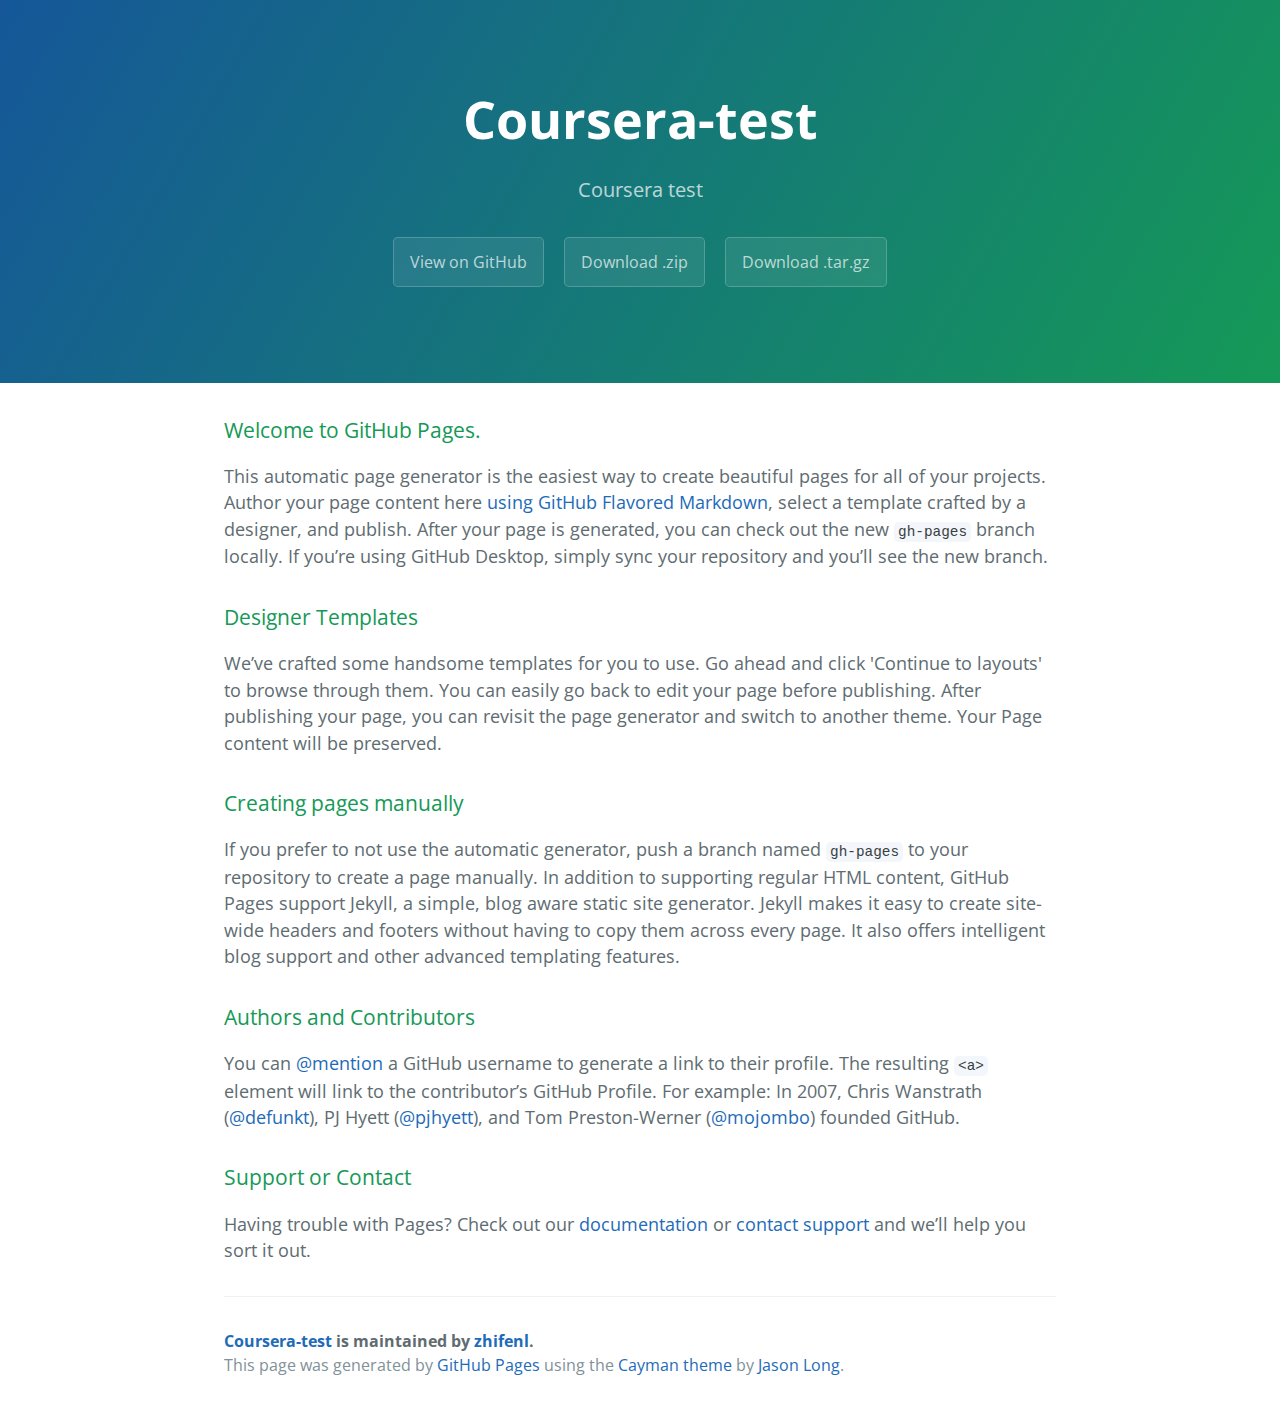
<file: index.html>
<!DOCTYPE html>
<html lang="en-us">
  <head>
    <meta charset="UTF-8">
    <title>Coursera-test by zhifenl</title>
    <meta name="viewport" content="width=device-width, initial-scale=1">
    <link rel="stylesheet" type="text/css" href="stylesheets/normalize.css" media="screen">
    <link href='https://fonts.googleapis.com/css?family=Open+Sans:400,700' rel='stylesheet' type='text/css'>
    <link rel="stylesheet" type="text/css" href="stylesheets/stylesheet.css" media="screen">
    <link rel="stylesheet" type="text/css" href="stylesheets/github-light.css" media="screen">
  </head>
  <body>
    <section class="page-header">
      <h1 class="project-name">Coursera-test</h1>
      <h2 class="project-tagline">Coursera test </h2>
      <a href="https://github.com/zhifenl/coursera-test" class="btn">View on GitHub</a>
      <a href="https://github.com/zhifenl/coursera-test/zipball/master" class="btn">Download .zip</a>
      <a href="https://github.com/zhifenl/coursera-test/tarball/master" class="btn">Download .tar.gz</a>
    </section>

    <section class="main-content">
      <h3>
<a id="welcome-to-github-pages" class="anchor" href="#welcome-to-github-pages" aria-hidden="true"><span aria-hidden="true" class="octicon octicon-link"></span></a>Welcome to GitHub Pages.</h3>

<p>This automatic page generator is the easiest way to create beautiful pages for all of your projects. Author your page content here <a href="https://guides.github.com/features/mastering-markdown/">using GitHub Flavored Markdown</a>, select a template crafted by a designer, and publish. After your page is generated, you can check out the new <code>gh-pages</code> branch locally. If you’re using GitHub Desktop, simply sync your repository and you’ll see the new branch.</p>

<h3>
<a id="designer-templates" class="anchor" href="#designer-templates" aria-hidden="true"><span aria-hidden="true" class="octicon octicon-link"></span></a>Designer Templates</h3>

<p>We’ve crafted some handsome templates for you to use. Go ahead and click 'Continue to layouts' to browse through them. You can easily go back to edit your page before publishing. After publishing your page, you can revisit the page generator and switch to another theme. Your Page content will be preserved.</p>

<h3>
<a id="creating-pages-manually" class="anchor" href="#creating-pages-manually" aria-hidden="true"><span aria-hidden="true" class="octicon octicon-link"></span></a>Creating pages manually</h3>

<p>If you prefer to not use the automatic generator, push a branch named <code>gh-pages</code> to your repository to create a page manually. In addition to supporting regular HTML content, GitHub Pages support Jekyll, a simple, blog aware static site generator. Jekyll makes it easy to create site-wide headers and footers without having to copy them across every page. It also offers intelligent blog support and other advanced templating features.</p>

<h3>
<a id="authors-and-contributors" class="anchor" href="#authors-and-contributors" aria-hidden="true"><span aria-hidden="true" class="octicon octicon-link"></span></a>Authors and Contributors</h3>

<p>You can <a href="https://help.github.com/articles/basic-writing-and-formatting-syntax/#mentioning-users-and-teams" class="user-mention">@mention</a> a GitHub username to generate a link to their profile. The resulting <code>&lt;a&gt;</code> element will link to the contributor’s GitHub Profile. For example: In 2007, Chris Wanstrath (<a href="https://github.com/defunkt" class="user-mention">@defunkt</a>), PJ Hyett (<a href="https://github.com/pjhyett" class="user-mention">@pjhyett</a>), and Tom Preston-Werner (<a href="https://github.com/mojombo" class="user-mention">@mojombo</a>) founded GitHub.</p>

<h3>
<a id="support-or-contact" class="anchor" href="#support-or-contact" aria-hidden="true"><span aria-hidden="true" class="octicon octicon-link"></span></a>Support or Contact</h3>

<p>Having trouble with Pages? Check out our <a href="https://help.github.com/pages">documentation</a> or <a href="https://github.com/contact">contact support</a> and we’ll help you sort it out.</p>

      <footer class="site-footer">
        <span class="site-footer-owner"><a href="https://github.com/zhifenl/coursera-test">Coursera-test</a> is maintained by <a href="https://github.com/zhifenl">zhifenl</a>.</span>

        <span class="site-footer-credits">This page was generated by <a href="https://pages.github.com">GitHub Pages</a> using the <a href="https://github.com/jasonlong/cayman-theme">Cayman theme</a> by <a href="https://twitter.com/jasonlong">Jason Long</a>.</span>
      </footer>

    </section>

  
  </body>
</html>
</file>
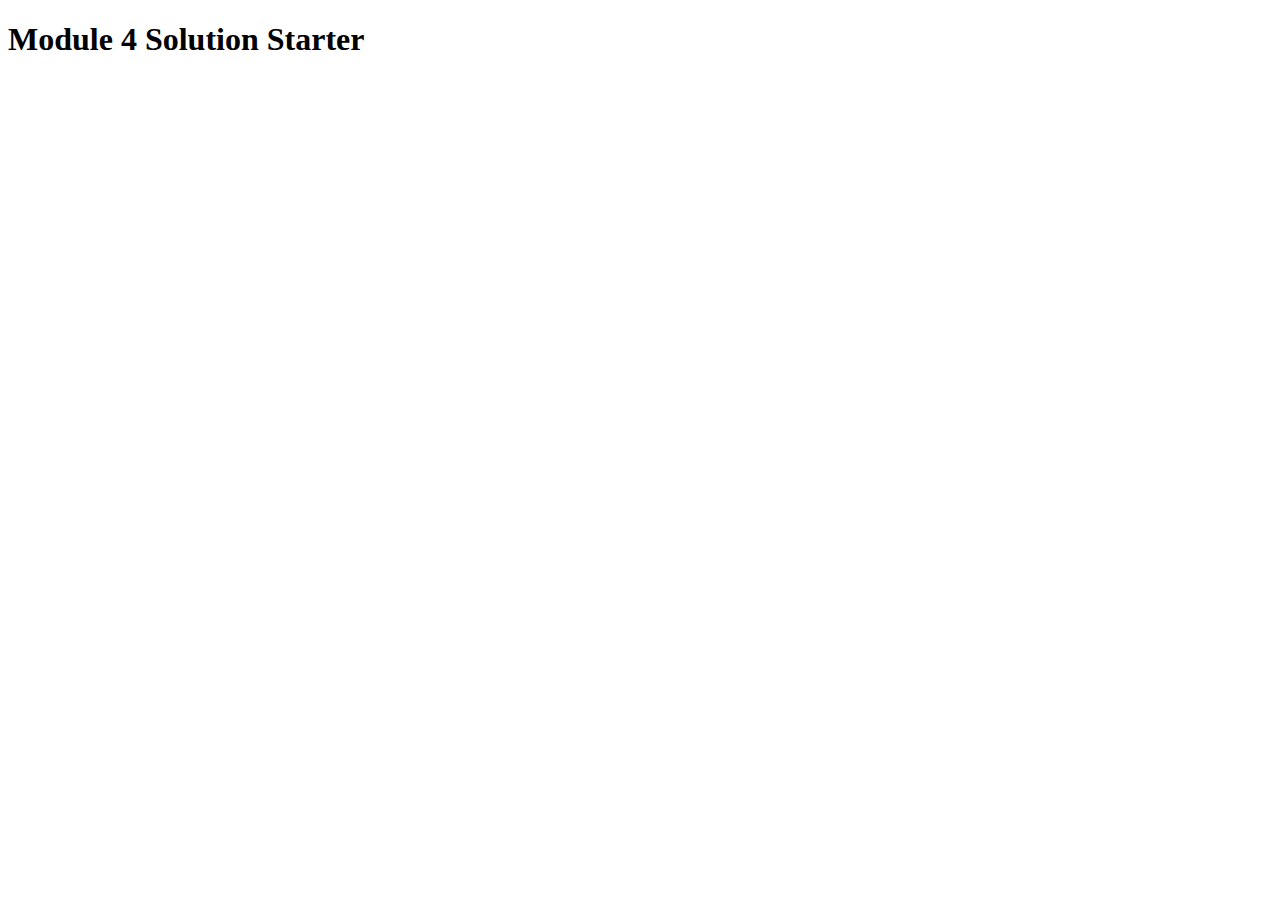
<file: Modle4-Solution/index.html>
<!DOCTYPE html>
<html>
<head>
  <meta charset="utf-8">
  <title>Module 4 Solution Starter</title>
  <script>
    var names = []; // DO NOT REMOVE
  </script>
  <script src="SpeakHello.js"></script>
  <script src="SpeakGoodBye.js"></script>
  <script src="script.js"></script>
</head>
<body>
  <h1>Module 4 Solution Starter</h1>
</body>
</html>
</file>
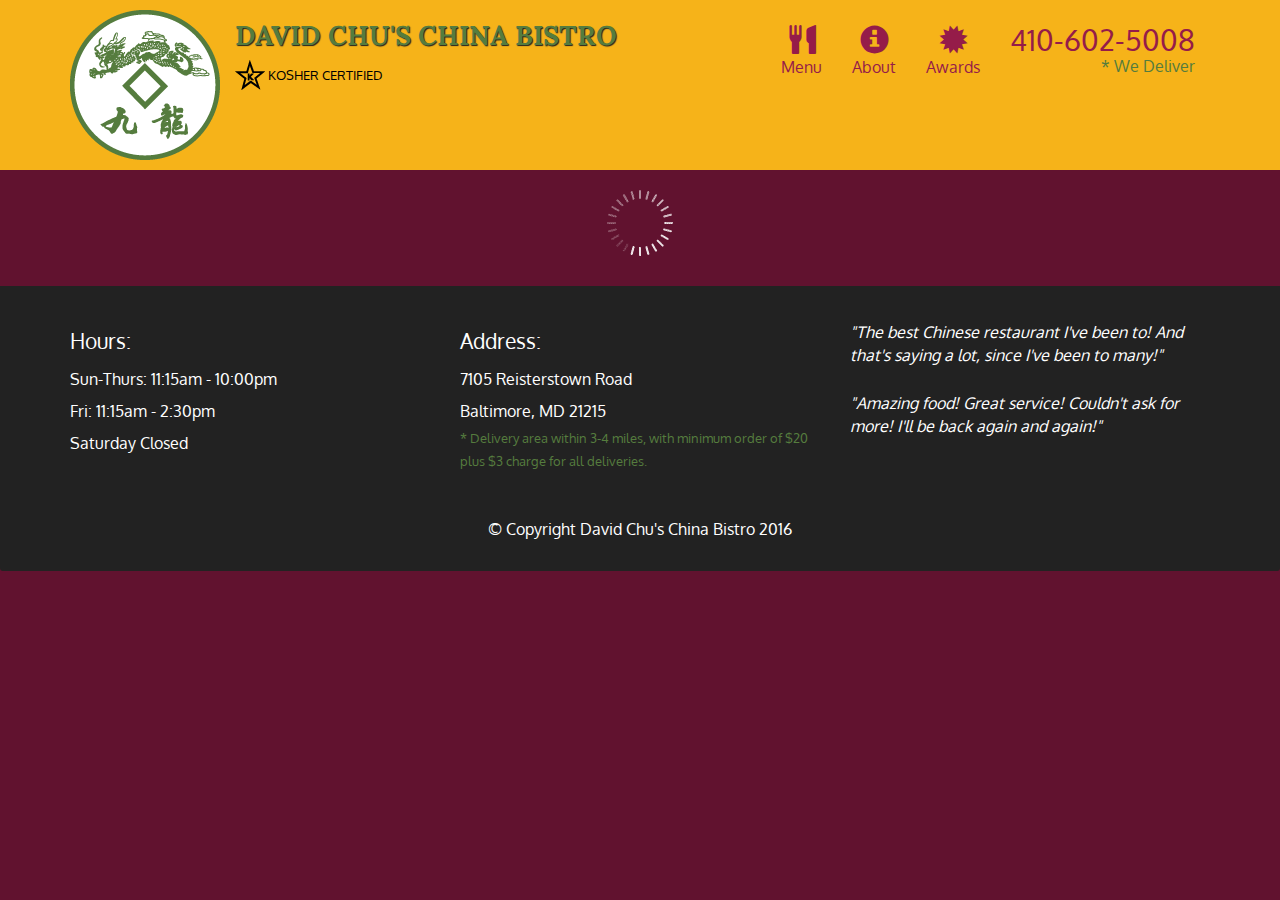
<file: module-5-solution/index.html>
<!doctype html>
<html lang="en">
  <head>
    <meta charset="utf-8">
    <meta http-equiv="X-UA-Compatible" content="IE=edge">
    <meta name="viewport" content="width=device-width, initial-scale=1">
    <title>David Chu's China Bistro</title>
    <link rel="stylesheet" href="css/bootstrap.min.css">
    <link rel="stylesheet" href="css/styles.css">
    <link href='https://fonts.googleapis.com/css?family=Oxygen:400,300,700' rel='stylesheet' type='text/css'>
    <link href='https://fonts.googleapis.com/css?family=Lora' rel='stylesheet' type='text/css'>
  </head>
<body>
  <header>
    <nav id="header-nav" class="navbar navbar-default">
      <div class="container">
        <div class="navbar-header">
          <a href="index.html" class="pull-left visible-md visible-lg">
            <div id="logo-img" alt="Logo image"></div>
          </a>

          <div class="navbar-brand">
            <a href="index.html"><h1>David Chu's China Bistro</h1></a>
            <p>
              <img src="images/star-k-logo.png" alt="Kosher certification">
              <span>Kosher Certified</span>
            </p>
          </div>

          <button id="navbarToggle" type="button" class="navbar-toggle collapsed" data-toggle="collapse" data-target="#collapsable-nav" aria-expanded="false">
            <span class="sr-only">Toggle navigation</span>
            <span class="icon-bar"></span>
            <span class="icon-bar"></span>
            <span class="icon-bar"></span>
          </button>
        </div>
        
        <div id="collapsable-nav" class="collapse navbar-collapse">
           <ul id="nav-list" class="nav navbar-nav navbar-right">
            <li id="navHomeButton" class="visible-xs active">
              <a href="index.html">
                <span class="glyphicon glyphicon-home"></span> Home</a>
            </li>
            <li id="navMenuButton">
              <a href="#" onclick="$dc.loadMenuCategories();">
                <span class="glyphicon glyphicon-cutlery"></span><br class="hidden-xs"> Menu</a>
            </li>
            <li>
              <a href="#">
                <span class="glyphicon glyphicon-info-sign"></span><br class="hidden-xs"> About</a>
            </li>
            <li>
              <a href="#">
                <span class="glyphicon glyphicon-certificate"></span><br class="hidden-xs"> Awards</a>
            </li>
            <li id="phone" class="hidden-xs">
              <a href="tel:410-602-5008">
                <span>410-602-5008</span></a><div>* We Deliver</div>
            </li>
          </ul><!-- #nav-list -->
        </div><!-- .collapse .navbar-collapse -->
      </div><!-- .container -->
    </nav><!-- #header-nav -->
  </header>

  <div id="call-btn" class="visible-xs">
    <a class="btn" href="tel:410-602-5008">
    <span class="glyphicon glyphicon-earphone"></span>
    410-602-5008
    </a>
  </div>
  <div id="xs-deliver" class="text-center visible-xs">* We Deliver</div>

  <div id="main-content" class="container"></div>

  <footer class="panel-footer">
    <div class="container">
      <div class="row">
        <section id="hours" class="col-sm-4">
          <span>Hours:</span><br>
          Sun-Thurs: 11:15am - 10:00pm<br>
          Fri: 11:15am - 2:30pm<br>
          Saturday Closed
          <hr class="visible-xs">
        </section>
        <section id="address" class="col-sm-4">
          <span>Address:</span><br>
          7105 Reisterstown Road<br>
          Baltimore, MD 21215
          <p>* Delivery area within 3-4 miles, with minimum order of $20 plus $3 charge for all deliveries.</p>
          <hr class="visible-xs">
        </section>
        <section id="testimonials" class="col-sm-4">
          <p>"The best Chinese restaurant I've been to! And that's saying a lot, since I've been to many!"</p>
          <p>"Amazing food! Great service! Couldn't ask for more! I'll be back again and again!"</p>
        </section>
      </div>
      <div class="text-center">&copy; Copyright David Chu's China Bistro 2016</div>
    </div>
  </footer>

  <!-- jQuery (Bootstrap JS plugins depend on it) -->
  <script src="js/jquery-2.1.4.min.js"></script>
  <script src="js/bootstrap.min.js"></script>
  <script src="js/ajax-utils.js"></script>
  <script src="js/script.js"></script>
</body>
</html>
</file>
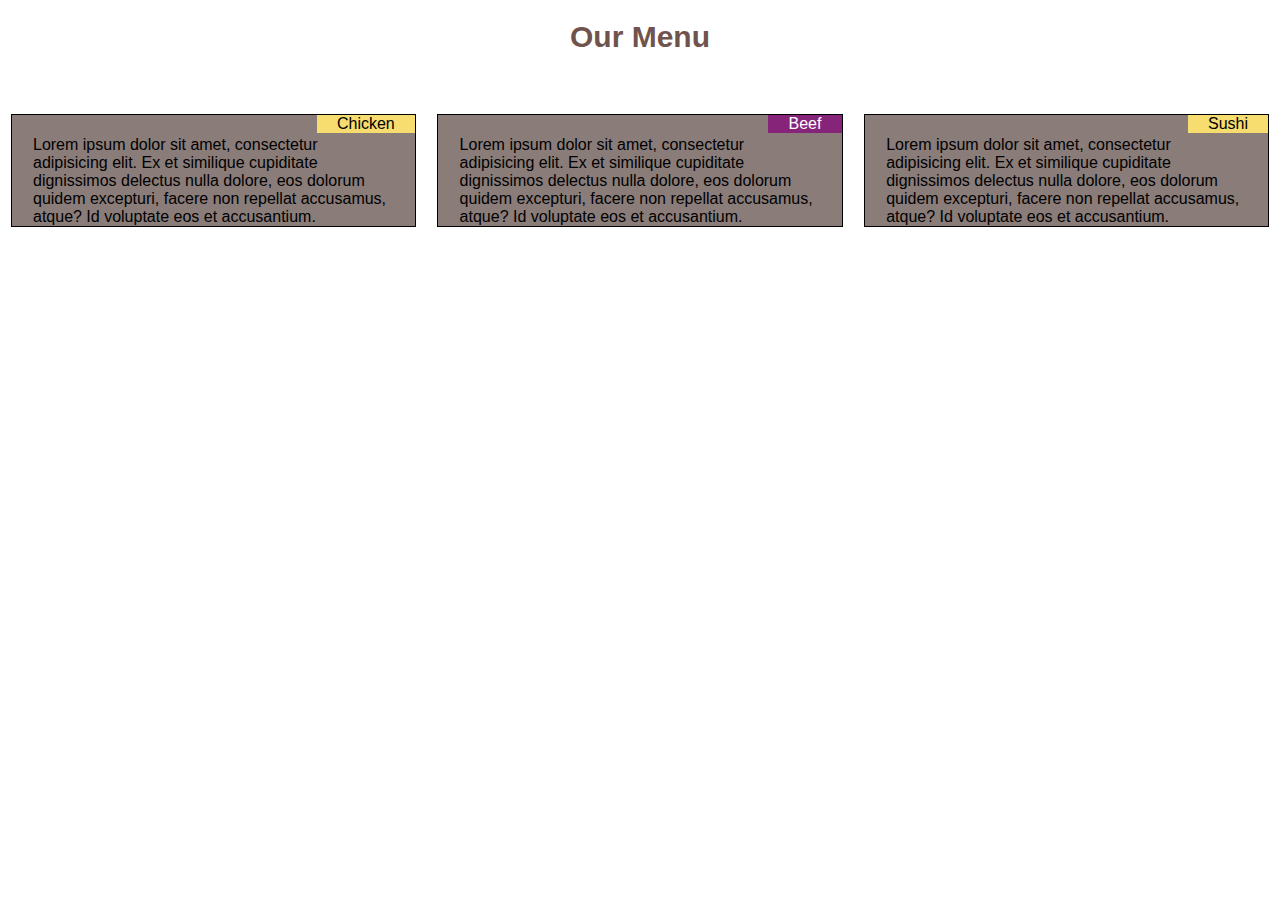
<file: module2-solution/index.html>
<!DOCTYPE html>
<html>
<head>
<meta charset="utf-8">
<meta name="viewport" content="width=device-width, initial-scale=1">
<title>Assignment Solution for Module 2</title>
<link rel="stylesheet" href="cssfile.css">

</head>
<body>
<h1>Our Menu</h1>
<div class="row">
  <section class="col-lg-4 col-md-6">   
    <div class="menu">
    <span id="title1">Chicken</span>
    <div>Lorem ipsum dolor sit amet, consectetur adipisicing elit. Ex et similique cupiditate dignissimos delectus nulla dolore, eos dolorum quidem excepturi, facere non repellat accusamus, atque? Id voluptate eos et accusantium.</div>
    </div>
  </section>
    <section class="col-lg-4 col-md-6">  
    <div class="menu">
    <span id="title2">Beef</span>
    <div>Lorem ipsum dolor sit amet, consectetur adipisicing elit. Ex et similique cupiditate dignissimos delectus nulla dolore, eos dolorum quidem excepturi, facere non repellat accusamus, atque? Id voluptate eos et accusantium.</div>
    <div>
  </section>
  <section class="col-lg-4 col-md-12">    
    <div class="menu">
    <span id="title3">Sushi</span>
    <div>Lorem ipsum dolor sit amet, consectetur adipisicing elit. Ex et similique cupiditate dignissimos delectus nulla dolore, eos dolorum quidem excepturi, facere non repellat accusamus, atque? Id voluptate eos et accusantium.</div>
    <div>
  </section>
  </div>
</body>
</html>
</file>
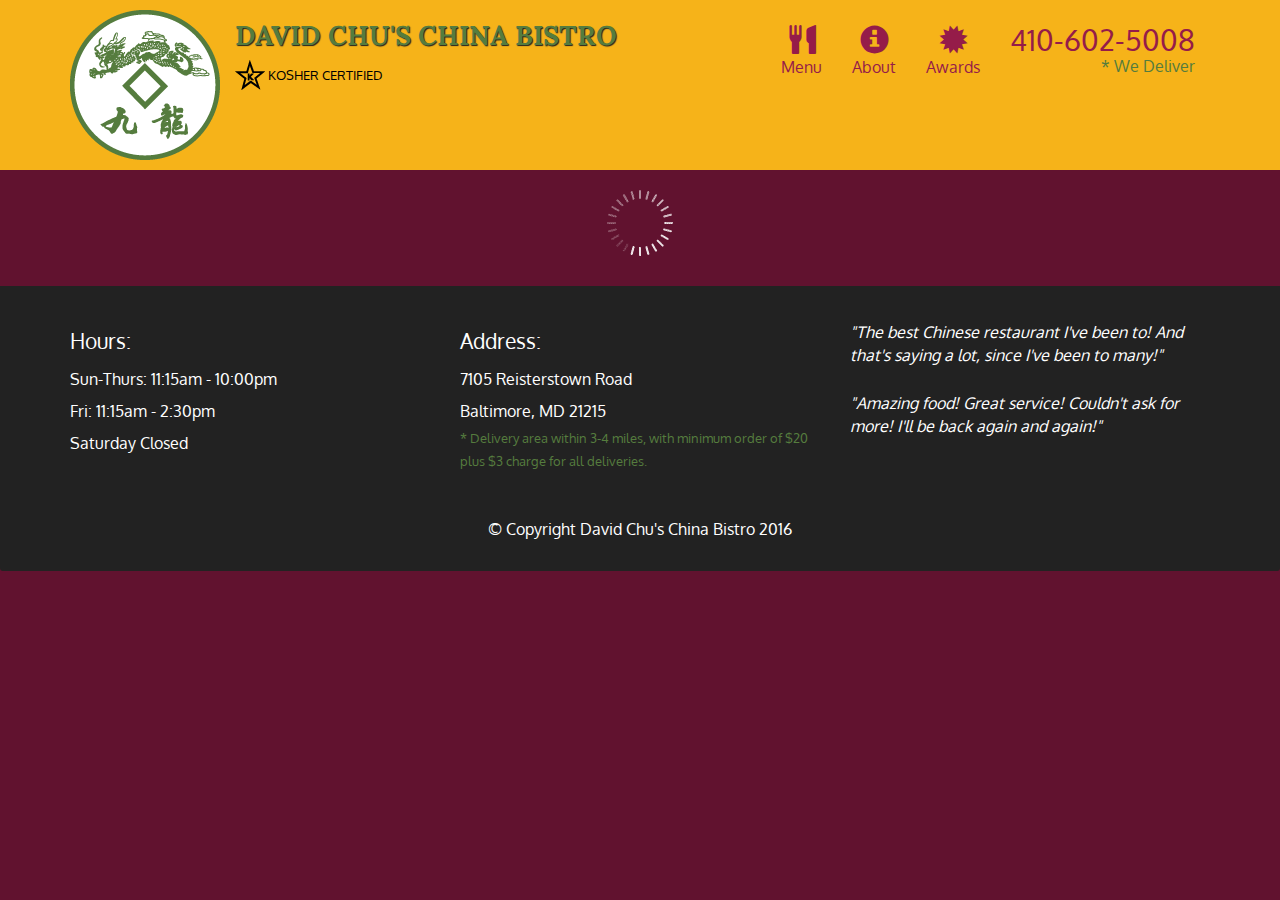
<file: Moule5_Solution/index.html>
<!doctype html>
<html lang="en">

<head>
  <meta charset="utf-8">
  <meta http-equiv="X-UA-Compatible" content="IE=edge">
  <meta name="viewport" content="width=device-width, initial-scale=1">
  <title>David Chu's China Bistro</title>
  <link rel="stylesheet" href="css/bootstrap.min.css">
  <link rel="stylesheet" href="css/styles.css">
  <link href='https://fonts.googleapis.com/css?family=Oxygen:400,300,700' rel='stylesheet' type='text/css'>
  <link href='https://fonts.googleapis.com/css?family=Lora' rel='stylesheet' type='text/css'>
</head>

<body>
  <header>
    <nav id="header-nav" class="navbar navbar-default">
      <div class="container">
        <div class="navbar-header">
          <a href="index.html" class="pull-left visible-md visible-lg">
            <div id="logo-img" alt="Logo image"></div>
          </a>

          <div class="navbar-brand">
            <a href="index.html">
              <h1>David Chu's China Bistro</h1>
            </a>
            <p>
              <img src="images/star-k-logo.png" alt="Kosher certification">
              <span>Kosher Certified</span>
            </p>
          </div>

          <button id="navbarToggle" type="button" class="navbar-toggle collapsed" data-toggle="collapse"
            data-target="#collapsable-nav" aria-expanded="false">
            <span class="sr-only">Toggle navigation</span>
            <span class="icon-bar"></span>
            <span class="icon-bar"></span>
            <span class="icon-bar"></span>
          </button>
        </div>

        <div id="collapsable-nav" class="collapse navbar-collapse">
          <ul id="nav-list" class="nav navbar-nav navbar-right">
            <li id="navHomeButton" class="visible-xs active">
              <a href="index.html">
                <span class="glyphicon glyphicon-home"></span> Home</a>
            </li>
            <li id="navMenuButton">
              <a href="#" onclick="$dc.loadMenuCategories();">
                <span class="glyphicon glyphicon-cutlery"></span><br class="hidden-xs"> Menu</a>
            </li>
            <li>
              <a href="#">
                <span class="glyphicon glyphicon-info-sign"></span><br class="hidden-xs"> About</a>
            </li>
            <li>
              <a href="#">
                <span class="glyphicon glyphicon-certificate"></span><br class="hidden-xs"> Awards</a>
            </li>
            <li id="phone" class="hidden-xs">
              <a href="tel:410-602-5008">
                <span>410-602-5008</span></a>
              <div>* We Deliver</div>
            </li>
          </ul><!-- #nav-list -->
        </div><!-- .collapse .navbar-collapse -->
      </div><!-- .container -->
    </nav><!-- #header-nav -->
  </header>

  <div id="call-btn" class="visible-xs">
    <a class="btn" href="tel:410-602-5008">
      <span class="glyphicon glyphicon-earphone"></span>
      410-602-5008
    </a>
  </div>
  <div id="xs-deliver" class="text-center visible-xs">* We Deliver</div>

  <div id="main-content" class="container"></div>

  <footer class="panel-footer">
    <div class="container">
      <div class="row">
        <section id="hours" class="col-sm-4">
          <span>Hours:</span><br>
          Sun-Thurs: 11:15am - 10:00pm<br>
          Fri: 11:15am - 2:30pm<br>
          Saturday Closed
          <hr class="visible-xs">
        </section>
        <section id="address" class="col-sm-4">
          <span>Address:</span><br>
          7105 Reisterstown Road<br>
          Baltimore, MD 21215
          <p>* Delivery area within 3-4 miles, with minimum order of $20 plus $3 charge for all deliveries.</p>
          <hr class="visible-xs">
        </section>
        <section id="testimonials" class="col-sm-4">
          <p>"The best Chinese restaurant I've been to! And that's saying a lot, since I've been to many!"</p>
          <p>"Amazing food! Great service! Couldn't ask for more! I'll be back again and again!"</p>
        </section>
      </div>
      <div class="text-center">&copy; Copyright David Chu's China Bistro 2016</div>
    </div>
  </footer>

  <!-- jQuery (Bootstrap JS plugins depend on it) -->
  <script src="js/jquery-2.1.4.min.js"></script>
  <script src="js/bootstrap.min.js"></script>
  <script src="js/ajax-utils.js"></script>
  <script src="js/script.js"></script>
</body>

</html>
</file>
<file: stylesheets/stylesheet.css>
* {
  box-sizing: border-box; }

body {
  padding: 0;
  margin: 0;
  font-family: "Open Sans", "Helvetica Neue", Helvetica, Arial, sans-serif;
  font-size: 16px;
  line-height: 1.5;
  color: #606c71; }

a {
  color: #1e6bb8;
  text-decoration: none; }
  a:hover {
    text-decoration: underline; }

.btn {
  display: inline-block;
  margin-bottom: 1rem;
  color: rgba(255, 255, 255, 0.7);
  background-color: rgba(255, 255, 255, 0.08);
  border-color: rgba(255, 255, 255, 0.2);
  border-style: solid;
  border-width: 1px;
  border-radius: 0.3rem;
  transition: color 0.2s, background-color 0.2s, border-color 0.2s; }
  .btn + .btn {
    margin-left: 1rem; }

.btn:hover {
  color: rgba(255, 255, 255, 0.8);
  text-decoration: none;
  background-color: rgba(255, 255, 255, 0.2);
  border-color: rgba(255, 255, 255, 0.3); }

@media screen and (min-width: 64em) {
  .btn {
    padding: 0.75rem 1rem; } }

@media screen and (min-width: 42em) and (max-width: 64em) {
  .btn {
    padding: 0.6rem 0.9rem;
    font-size: 0.9rem; } }

@media screen and (max-width: 42em) {
  .btn {
    display: block;
    width: 100%;
    padding: 0.75rem;
    font-size: 0.9rem; }
    .btn + .btn {
      margin-top: 1rem;
      margin-left: 0; } }

.page-header {
  color: #fff;
  text-align: center;
  background-color: #159957;
  background-image: linear-gradient(120deg, #155799, #159957); }

@media screen and (min-width: 64em) {
  .page-header {
    padding: 5rem 6rem; } }

@media screen and (min-width: 42em) and (max-width: 64em) {
  .page-header {
    padding: 3rem 4rem; } }

@media screen and (max-width: 42em) {
  .page-header {
    padding: 2rem 1rem; } }

.project-name {
  margin-top: 0;
  margin-bottom: 0.1rem; }

@media screen and (min-width: 64em) {
  .project-name {
    font-size: 3.25rem; } }

@media screen and (min-width: 42em) and (max-width: 64em) {
  .project-name {
    font-size: 2.25rem; } }

@media screen and (max-width: 42em) {
  .project-name {
    font-size: 1.75rem; } }

.project-tagline {
  margin-bottom: 2rem;
  font-weight: normal;
  opacity: 0.7; }

@media screen and (min-width: 64em) {
  .project-tagline {
    font-size: 1.25rem; } }

@media screen and (min-width: 42em) and (max-width: 64em) {
  .project-tagline {
    font-size: 1.15rem; } }

@media screen and (max-width: 42em) {
  .project-tagline {
    font-size: 1rem; } }

.main-content :first-child {
  margin-top: 0; }
.main-content img {
  max-width: 100%; }
.main-content h1, .main-content h2, .main-content h3, .main-content h4, .main-content h5, .main-content h6 {
  margin-top: 2rem;
  margin-bottom: 1rem;
  font-weight: normal;
  color: #159957; }
.main-content p {
  margin-bottom: 1em; }
.main-content code {
  padding: 2px 4px;
  font-family: Consolas, "Liberation Mono", Menlo, Courier, monospace;
  font-size: 0.9rem;
  color: #383e41;
  background-color: #f3f6fa;
  border-radius: 0.3rem; }
.main-content pre {
  padding: 0.8rem;
  margin-top: 0;
  margin-bottom: 1rem;
  font: 1rem Consolas, "Liberation Mono", Menlo, Courier, monospace;
  color: #567482;
  word-wrap: normal;
  background-color: #f3f6fa;
  border: solid 1px #dce6f0;
  border-radius: 0.3rem; }
  .main-content pre > code {
    padding: 0;
    margin: 0;
    font-size: 0.9rem;
    color: #567482;
    word-break: normal;
    white-space: pre;
    background: transparent;
    border: 0; }
.main-content .highlight {
  margin-bottom: 1rem; }
  .main-content .highlight pre {
    margin-bottom: 0;
    word-break: normal; }
.main-content .highlight pre, .main-content pre {
  padding: 0.8rem;
  overflow: auto;
  font-size: 0.9rem;
  line-height: 1.45;
  border-radius: 0.3rem; }
.main-content pre code, .main-content pre tt {
  display: inline;
  max-width: initial;
  padding: 0;
  margin: 0;
  overflow: initial;
  line-height: inherit;
  word-wrap: normal;
  background-color: transparent;
  border: 0; }
  .main-content pre code:before, .main-content pre code:after, .main-content pre tt:before, .main-content pre tt:after {
    content: normal; }
.main-content ul, .main-content ol {
  margin-top: 0; }
.main-content blockquote {
  padding: 0 1rem;
  margin-left: 0;
  color: #819198;
  border-left: 0.3rem solid #dce6f0; }
  .main-content blockquote > :first-child {
    margin-top: 0; }
  .main-content blockquote > :last-child {
    margin-bottom: 0; }
.main-content table {
  display: block;
  width: 100%;
  overflow: auto;
  word-break: normal;
  word-break: keep-all; }
  .main-content table th {
    font-weight: bold; }
  .main-content table th, .main-content table td {
    padding: 0.5rem 1rem;
    border: 1px solid #e9ebec; }
.main-content dl {
  padding: 0; }
  .main-content dl dt {
    padding: 0;
    margin-top: 1rem;
    font-size: 1rem;
    font-weight: bold; }
  .main-content dl dd {
    padding: 0;
    margin-bottom: 1rem; }
.main-content hr {
  height: 2px;
  padding: 0;
  margin: 1rem 0;
  background-color: #eff0f1;
  border: 0; }

@media screen and (min-width: 64em) {
  .main-content {
    max-width: 64rem;
    padding: 2rem 6rem;
    margin: 0 auto;
    font-size: 1.1rem; } }

@media screen and (min-width: 42em) and (max-width: 64em) {
  .main-content {
    padding: 2rem 4rem;
    font-size: 1.1rem; } }

@media screen and (max-width: 42em) {
  .main-content {
    padding: 2rem 1rem;
    font-size: 1rem; } }

.site-footer {
  padding-top: 2rem;
  margin-top: 2rem;
  border-top: solid 1px #eff0f1; }

.site-footer-owner {
  display: block;
  font-weight: bold; }

.site-footer-credits {
  color: #819198; }

@media screen and (min-width: 64em) {
  .site-footer {
    font-size: 1rem; } }

@media screen and (min-width: 42em) and (max-width: 64em) {
  .site-footer {
    font-size: 1rem; } }

@media screen and (max-width: 42em) {
  .site-footer {
    font-size: 0.9rem; } }
</file>
<file: stylesheets/github-light.css>
/*
The MIT License (MIT)

Copyright (c) 2015 GitHub, Inc.

Permission is hereby granted, free of charge, to any person obtaining a copy
of this software and associated documentation files (the "Software"), to deal
in the Software without restriction, including without limitation the rights
to use, copy, modify, merge, publish, distribute, sublicense, and/or sell
copies of the Software, and to permit persons to whom the Software is
furnished to do so, subject to the following conditions:

The above copyright notice and this permission notice shall be included in all
copies or substantial portions of the Software.

THE SOFTWARE IS PROVIDED "AS IS", WITHOUT WARRANTY OF ANY KIND, EXPRESS OR
IMPLIED, INCLUDING BUT NOT LIMITED TO THE WARRANTIES OF MERCHANTABILITY,
FITNESS FOR A PARTICULAR PURPOSE AND NONINFRINGEMENT. IN NO EVENT SHALL THE
AUTHORS OR COPYRIGHT HOLDERS BE LIABLE FOR ANY CLAIM, DAMAGES OR OTHER
LIABILITY, WHETHER IN AN ACTION OF CONTRACT, TORT OR OTHERWISE, ARISING FROM,
OUT OF OR IN CONNECTION WITH THE SOFTWARE OR THE USE OR OTHER DEALINGS IN THE
SOFTWARE.

*/

.pl-c /* comment */ {
  color: #969896;
}

.pl-c1      /* constant, markup.raw, meta.diff.header, meta.module-reference, meta.property-name, support, support.constant, support.variable, variable.other.constant */,
.pl-s .pl-v /* string variable */ {
  color: #0086b3;
}

.pl-e  /* entity */,
.pl-en /* entity.name */ {
  color: #795da3;
}

.pl-s .pl-s1 /* string source */,
.pl-smi      /* storage.modifier.import, storage.modifier.package, storage.type.java, variable.other, variable.parameter.function */ {
  color: #333;
}

.pl-ent /* entity.name.tag */ {
  color: #63a35c;
}

.pl-k /* keyword, storage, storage.type */ {
  color: #a71d5d;
}

.pl-pds              /* punctuation.definition.string, string.regexp.character-class */,
.pl-s                /* string */,
.pl-s .pl-pse .pl-s1 /* string punctuation.section.embedded source */,
.pl-sr               /* string.regexp */,
.pl-sr .pl-cce       /* string.regexp constant.character.escape */,
.pl-sr .pl-sra       /* string.regexp string.regexp.arbitrary-repitition */,
.pl-sr .pl-sre       /* string.regexp source.ruby.embedded */ {
  color: #183691;
}

.pl-v /* variable */ {
  color: #ed6a43;
}

.pl-id /* invalid.deprecated */ {
  color: #b52a1d;
}

.pl-ii /* invalid.illegal */ {
  background-color: #b52a1d;
  color: #f8f8f8;
}

.pl-sr .pl-cce /* string.regexp constant.character.escape */ {
  color: #63a35c;
  font-weight: bold;
}

.pl-ml /* markup.list */ {
  color: #693a17;
}

.pl-mh        /* markup.heading */,
.pl-mh .pl-en /* markup.heading entity.name */,
.pl-ms        /* meta.separator */ {
  color: #1d3e81;
  font-weight: bold;
}

.pl-mq /* markup.quote */ {
  color: #008080;
}

.pl-mi /* markup.italic */ {
  color: #333;
  font-style: italic;
}

.pl-mb /* markup.bold */ {
  color: #333;
  font-weight: bold;
}

.pl-md /* markup.deleted, meta.diff.header.from-file */ {
  background-color: #ffecec;
  color: #bd2c00;
}

.pl-mi1 /* markup.inserted, meta.diff.header.to-file */ {
  background-color: #eaffea;
  color: #55a532;
}

.pl-mdr /* meta.diff.range */ {
  color: #795da3;
  font-weight: bold;
}

.pl-mo /* meta.output */ {
  color: #1d3e81;
}
</file>
<file: module-5-solution/css/styles.css>
body {
  font-size: 16px;
  color: #fff;
  background-color: #61122f;
  font-family: 'Oxygen', sans-serif;
}

/** HEADER **/
#header-nav {
  background-color: #f6b319;
  border-radius: 0;
  border: 0;
}

#logo-img {
  background: url('../images/restaurant-logo_large.png') no-repeat;
  width: 150px;
  height: 150px;
  margin: 10px 15px 10px 0;
}

.navbar-brand {
  padding-top: 25px;
}
.navbar-brand h1 { /* Restaurant name */
  font-family: 'Lora', serif;
  color: #557c3e;
  font-size: 1.5em;
  text-transform: uppercase;
  font-weight: bold;
  text-shadow: 1px 1px 1px #222;
  margin-top: 0;
  margin-bottom: 0;
  line-height: .75;
}
.navbar-brand a:hover, .navbar-brand a:focus {
  text-decoration: none;
}
.navbar-brand p { /* Kosher cert */
  color: #000;
  text-transform: uppercase;
  font-size: .7em;
  margin-top: 15px;
}
.navbar-brand p span { /* Star-K */
  vertical-align: middle;
}

#nav-list {
  margin-top: 10px;
}
#nav-list a {
  color: #951C49;
  text-align: center;
}
#nav-list a:hover {
  background: #E7E7E7;
}
#nav-list a span {
  font-size: 1.8em;
}

#phone {
  margin-top: 5px;
}
#phone a { /* Phone number */
  text-align: right;
  padding-bottom: 0;
}
#phone div { /* We Deliver */
  color: #557c3e;
  text-align: right;
  padding-right: 15px;
}

.navbar-header button.navbar-toggle, .navbar-header .icon-bar {
  border: 1px solid #61122f;
}
.navbar-header button.navbar-toggle {
  clear: both;
  margin-top: -30px;
}
/* END HEADER */

/* FOOTER */
.panel-footer {
  margin-top: 30px;
  padding-top: 35px;
  padding-bottom: 30px;
  background-color: #222;
  border-top: 0;
}
.panel-footer div.row {
  margin-bottom: 35px;
}
#hours, #address {
  line-height: 2;
}
#hours > span, #address > span {
  font-size: 1.3em;
}
#address p {
  color: #557c3e;
  font-size: .8em;
  line-height: 1.8;
}
#testimonials {
  font-style: italic;
}
#testimonials p:nth-child(2) {
  margin-top: 25px;
}
/* END FOOTER */



/* HOME PAGE */
.container .jumbotron {
  box-shadow: 0 0 50px #3F0C1F;
  border: 2px solid #3F0C1F;
}

#menu-tile, #specials-tile, #map-tile {
  height: 250px;
  width: 100%;
  margin-bottom: 15px;
  position: relative;
  border: 2px solid #3F0C1F;
  overflow: hidden;
}
#menu-tile:hover, #specials-tile:hover, #map-tile:hover {
  box-shadow: 0 1px 5px 1px #cccccc;
}
#menu-tile {
  background: url('../images/menu-tile.jpg') no-repeat;
  background-position: center;
}
#specials-tile {
  background: url('../images/specials-tile.jpg') no-repeat;
  background-position: center;
}
#menu-tile span, #specials-tile span, #map-tile span {
  position: absolute;
  bottom: 0;
  right: 0;
  width: 100%;
  text-align: center;
  font-size: 1.6em;
  text-transform: uppercase;
  background-color: #000;
  color: #fff;
  opacity: .8;
}
/* END HOME PAGE */

/* MENU CATEGORIES PAGE */
.category-tile { 
  position: relative;
  border: 2px solid #3F0C1F;
  overflow: hidden;
  width: 200px;
  height: 200px;
  margin: 0 auto 15px;
}
.category-tile span {
  position: absolute;
  bottom: 0;
  right: 0;
  width: 100%;
  text-align: center;
  font-size: 1.2em;
  text-transform: uppercase;
  background-color: #000;
  color: #fff;
  opacity: .8;
}
.category-tile:hover {
  box-shadow: 0 1px 5px 1px #cccccc;
}

#menu-categories-title + div {
  margin-bottom: 50px;
}
/* END MENU CATEGORIES PAGE */

/* SINGLE CATEGORY PAGE */
.menu-item-tile {
  margin-bottom: 25px;
}
.menu-item-tile hr {
  width: 80%;
}
.menu-item-tile .menu-item-price {
  font-size: 1.1em;
  text-align: right;
  margin-top: -15px;
  margin-right: -15px;
}
.menu-item-tile .menu-item-price span {
  font-size: .6em;
}
.menu-item-photo {
  position: relative;
  border: 2px solid #3F0C1F; 
  overflow: hidden;
  padding: 0;
  margin-right: -15px;
  margin-left: auto;
  margin-bottom: 20px;
  max-width: 250px;
}
.menu-item-photo div {
  position: absolute;
  bottom: 0;
  right: 0;
  width: 80px;
  background-color: #557c3e;
  text-align: center;
}
.menu-item-description {
  padding-right: 30px;
}
h3.menu-item-title {
  margin: 0 0 10px;
}
.menu-item-details {
  font-size: .9em;
  font-style: italic;
}
/* END SINGLE CATEGORY PAGE */


/********** Large devices only **********/
@media (min-width: 1200px) {
  .container .jumbotron {
    background: url('../images/jumbotron_1200.jpg') no-repeat;
    height: 675px;
  }
}

/********** Medium devices only **********/
@media (min-width: 992px) and (max-width: 1199px) {
  /* Header */
  #logo-img {
    background: url('../images/restaurant-logo_medium.png') no-repeat;
    width: 100px;
    height: 100px;
    margin: 5px 5px 5px 0;
  }
  /* End Header */

  /* Home Page */
  .container .jumbotron {
    background: url('../images/jumbotron_992.jpg') no-repeat;
    height: 558px;
  }
  /* End Home Page */
}

/********** Small devices only **********/
@media (min-width: 768px) and (max-width: 991px) {
  /* Home Page */
  .container .jumbotron {
    background: url('../images/jumbotron_768.jpg') no-repeat;
    height: 432px;
  }
  /* End Home Page */
}

/********** Extra small devices only **********/
@media (max-width: 767px) {
  /* Header */
  .navbar-brand {
    padding-top: 10px;
    height: 80px;
  }
  .navbar-brand h1 { /* Restaurant name */
    padding-top: 10px;
    font-size: 5vw; /* 1vw = 1% of viewport width */
  }
  .navbar-brand p { /* Kosher cert */
    font-size: .6em;
    margin-top: 12px;
  }
  .navbar-brand p img { /* Star-K */
    height: 20px;
  }

  #collapsable-nav a { /* Collapsed nav menu text */
    font-size: 1.2em;
  }
  #collapsable-nav a span { /* Collapsed nav menu glyph */
    font-size: 1em;
    margin-right: 5px;
  }

  #call-btn > a {
    font-size: 1.5em;
    display: block;
    margin: 0 20px;
    padding: 10px;
    border: 2px solid #fff;
    background-color: #f6b319;
    color: #951c49;
  }
  #xs-deliver {
    margin-top: 5px;
    font-size: .7em;
    letter-spacing: .1em;
    text-transform: uppercase;
  }
  /* End Header */

  /* Footer */
  .panel-footer section {
    margin-bottom: 30px;
    text-align: center;
  }
  .panel-footer section:nth-child(3) {
    margin-bottom: 0; /* margin already exists on the whole row */
  }
  .panel-footer section hr {
    width: 50%;
  }
  /* End Footer */

  /* Home Page */
  .container .jumbotron {
    margin-top: 30px;
    padding: 0;
  }
  #menu-tile, #specials-tile {
    width: 360px;
    margin: 0 auto 15px;
  }

  .menu-item-photo {
    margin-right: auto;
  }
  .menu-item-tile .menu-item-price {
    text-align: center;
  }
  .menu-item-description {
    text-align: center;;
  }
}


/********** Super extra small devices Only :-) (e.g., iPhone 4) **********/
@media (max-width: 479px) {
  /* Header */
  .navbar-brand h1 { /* Restaurant name */
    padding-top: 5px;
    font-size: 6vw;
  }
  /* End Header */
  
  /* Home page */
  #menu-tile, #specials-tile {
    width: 280px;
    margin: 0 auto 15px;
  }

  .col-xxs-12 {
    position: relative;
    min-height: 1px;
    padding-right: 15px;
    padding-left: 15px;
    float: left;
    width: 100%;
  }
}
</file>
<file: module2-solution/cssfile.css>
/********** Base styles **********/
* {
  box-sizing: border-box;
  margin: 0;
}

/* Simple Responsive Framework. */
.row {
  width: 100%;
}

h1 {
  margin-top: 20px;
  margin-bottom: 60px;
  text-align: center;
  font-family: comic, Arial, Helvetica;
  color: #71534D;
  font-weight: bold;
  font-size: 30px; /* points (pt) are used in print, not screen.*/
  text-align: center;  
}

.menu {
  border: 1px solid black;
  background-color: #8A7C79;
  padding-top: 5%;
  padding-left: 5%;
  padding-right: 5%;
  width: 95%;
  height: 200;
  margin-right: 2.5%;
  margin-left: 2.5%;
  font-family: comic, Arial, Helvetica;
  color: black;
  margin-bottom: 5%;
  overflow: auto;
  position: relative;
}

#title1 {
  background-color: #F7DC6F;
  position: absolute;
  text-align: right;
  padding-left: 5%;
  padding-right: 5%;
  margin-bottom: 5%;
  top: 0%;
  right: 0%;
}

#title2 {
  background-color: #862479;
  position: absolute;
  text-align: right;
  color: white;
  padding-left: 5%;
  padding-right: 5%;
  margin-bottom: 5%;
  top: 0%;
  right: 0%;
}


#title3 {
  background-color: #F7DC6F;
  position: absolute;
  text-align: right;
  padding-left: 5%;
  padding-right: 5%;
  margin-bottom: 5%;
  top: 0%;
  right: 0%;
}

/********** Desktop devices only **********/
@media (min-width: 992px) {
  .col-lg-1, .col-lg-2, .col-lg-3, .col-lg-4, .col-lg-5, .col-lg-6, .col-lg-7, .col-lg-8, .col-lg-9, .col-lg-10, .col-lg-11, .col-lg-12 {
    float: left;
/*    border: 1px solid green;
*/  }
  .col-lg-1 {
    width: 8.33%;
  }
  .col-lg-2 {
    width: 16.66%;
  }
  .col-lg-3 {
    width: 25%;
  }
  .col-lg-4 {
    width: 33.33%;
  }
  .col-lg-5 {
    width: 41.66%;
  }
  .col-lg-6 {
    width: 50%;
  }
  .col-lg-7 {
    width: 58.33%;
  }
  .col-lg-8 {
    width: 66.66%;
  }
  .col-lg-9 {
    width: 74.99%;
  }
  .col-lg-10 {
    width: 83.33%;
  }
  .col-lg-11 {
    width: 91.66%;
  }
  .col-lg-12 {
    width: 100%;
  }
}

/********** Tablet only **********/
@media (min-width: 768px) and (max-width: 991px) {
  .col-md-1, .col-md-2, .col-md-3, .col-md-4, .col-md-5, .col-md-6, .col-md-7, .col-md-8, .col-md-9, .col-md-10, .col-md-11, .col-md-12 {
    float: left;
/*    border: 1px solid green;
*/  }
  .col-md-1 {
    width: 8.33%;
  }
  .col-md-2 {
    width: 16.66%;
  }
  .col-md-3 {
    width: 25%;
  }
  .col-md-4 {
    width: 33.33%;
  }
  .col-md-5 {
    width: 41.66%;
  }
  .col-md-6 {
    width: 50%;
  }
  .col-md-7 {
    width: 58.33%;
  }
  .col-md-8 {
    width: 66.66%;
  }
  .col-md-9 {
    width: 74.99%;
  }
  .col-md-10 {
    width: 83.33%;
  }
  .col-md-11 {
    width: 91.66%;
  }
  .col-md-12 {
    width: 100%;
  }
}
</file>
<file: Moule5_Solution/css/styles.css>
body {
  font-size: 16px;
  color: #fff;
  background-color: #61122f;
  font-family: 'Oxygen', sans-serif;
}

/** HEADER **/
#header-nav {
  background-color: #f6b319;
  border-radius: 0;
  border: 0;
}

#logo-img {
  background: url('../images/restaurant-logo_large.png') no-repeat;
  width: 150px;
  height: 150px;
  margin: 10px 15px 10px 0;
}

.navbar-brand {
  padding-top: 25px;
}
.navbar-brand h1 { /* Restaurant name */
  font-family: 'Lora', serif;
  color: #557c3e;
  font-size: 1.5em;
  text-transform: uppercase;
  font-weight: bold;
  text-shadow: 1px 1px 1px #222;
  margin-top: 0;
  margin-bottom: 0;
  line-height: .75;
}
.navbar-brand a:hover, .navbar-brand a:focus {
  text-decoration: none;
}
.navbar-brand p { /* Kosher cert */
  color: #000;
  text-transform: uppercase;
  font-size: .7em;
  margin-top: 15px;
}
.navbar-brand p span { /* Star-K */
  vertical-align: middle;
}

#nav-list {
  margin-top: 10px;
}
#nav-list a {
  color: #951C49;
  text-align: center;
}
#nav-list a:hover {
  background: #E7E7E7;
}
#nav-list a span {
  font-size: 1.8em;
}

#phone {
  margin-top: 5px;
}
#phone a { /* Phone number */
  text-align: right;
  padding-bottom: 0;
}
#phone div { /* We Deliver */
  color: #557c3e;
  text-align: right;
  padding-right: 15px;
}

.navbar-header button.navbar-toggle, .navbar-header .icon-bar {
  border: 1px solid #61122f;
}
.navbar-header button.navbar-toggle {
  clear: both;
  margin-top: -30px;
}
/* END HEADER */

/* FOOTER */
.panel-footer {
  margin-top: 30px;
  padding-top: 35px;
  padding-bottom: 30px;
  background-color: #222;
  border-top: 0;
}
.panel-footer div.row {
  margin-bottom: 35px;
}
#hours, #address {
  line-height: 2;
}
#hours > span, #address > span {
  font-size: 1.3em;
}
#address p {
  color: #557c3e;
  font-size: .8em;
  line-height: 1.8;
}
#testimonials {
  font-style: italic;
}
#testimonials p:nth-child(2) {
  margin-top: 25px;
}
/* END FOOTER */



/* HOME PAGE */
.container .jumbotron {
  box-shadow: 0 0 50px #3F0C1F;
  border: 2px solid #3F0C1F;
}

#menu-tile, #specials-tile, #map-tile {
  height: 250px;
  width: 100%;
  margin-bottom: 15px;
  position: relative;
  border: 2px solid #3F0C1F;
  overflow: hidden;
}
#menu-tile:hover, #specials-tile:hover, #map-tile:hover {
  box-shadow: 0 1px 5px 1px #cccccc;
}
#menu-tile {
  background: url('../images/menu-tile.jpg') no-repeat;
  background-position: center;
}
#specials-tile {
  background: url('../images/specials-tile.jpg') no-repeat;
  background-position: center;
}
#menu-tile span, #specials-tile span, #map-tile span {
  position: absolute;
  bottom: 0;
  right: 0;
  width: 100%;
  text-align: center;
  font-size: 1.6em;
  text-transform: uppercase;
  background-color: #000;
  color: #fff;
  opacity: .8;
}
/* END HOME PAGE */

/* MENU CATEGORIES PAGE */
.category-tile { 
  position: relative;
  border: 2px solid #3F0C1F;
  overflow: hidden;
  width: 200px;
  height: 200px;
  margin: 0 auto 15px;
}
.category-tile span {
  position: absolute;
  bottom: 0;
  right: 0;
  width: 100%;
  text-align: center;
  font-size: 1.2em;
  text-transform: uppercase;
  background-color: #000;
  color: #fff;
  opacity: .8;
}
.category-tile:hover {
  box-shadow: 0 1px 5px 1px #cccccc;
}

#menu-categories-title + div {
  margin-bottom: 50px;
}
/* END MENU CATEGORIES PAGE */

/* SINGLE CATEGORY PAGE */
.menu-item-tile {
  margin-bottom: 25px;
}
.menu-item-tile hr {
  width: 80%;
}
.menu-item-tile .menu-item-price {
  font-size: 1.1em;
  text-align: right;
  margin-top: -15px;
  margin-right: -15px;
}
.menu-item-tile .menu-item-price span {
  font-size: .6em;
}
.menu-item-photo {
  position: relative;
  border: 2px solid #3F0C1F; 
  overflow: hidden;
  padding: 0;
  margin-right: -15px;
  margin-left: auto;
  margin-bottom: 20px;
  max-width: 250px;
}
.menu-item-photo div {
  position: absolute;
  bottom: 0;
  right: 0;
  width: 80px;
  background-color: #557c3e;
  text-align: center;
}
.menu-item-description {
  padding-right: 30px;
}
h3.menu-item-title {
  margin: 0 0 10px;
}
.menu-item-details {
  font-size: .9em;
  font-style: italic;
}
/* END SINGLE CATEGORY PAGE */


/********** Large devices only **********/
@media (min-width: 1200px) {
  .container .jumbotron {
    background: url('../images/jumbotron_1200.jpg') no-repeat;
    height: 675px;
  }
}

/********** Medium devices only **********/
@media (min-width: 992px) and (max-width: 1199px) {
  /* Header */
  #logo-img {
    background: url('../images/restaurant-logo_medium.png') no-repeat;
    width: 100px;
    height: 100px;
    margin: 5px 5px 5px 0;
  }
  /* End Header */

  /* Home Page */
  .container .jumbotron {
    background: url('../images/jumbotron_992.jpg') no-repeat;
    height: 558px;
  }
  /* End Home Page */
}

/********** Small devices only **********/
@media (min-width: 768px) and (max-width: 991px) {
  /* Home Page */
  .container .jumbotron {
    background: url('../images/jumbotron_768.jpg') no-repeat;
    height: 432px;
  }
  /* End Home Page */
}

/********** Extra small devices only **********/
@media (max-width: 767px) {
  /* Header */
  .navbar-brand {
    padding-top: 10px;
    height: 80px;
  }
  .navbar-brand h1 { /* Restaurant name */
    padding-top: 10px;
    font-size: 5vw; /* 1vw = 1% of viewport width */
  }
  .navbar-brand p { /* Kosher cert */
    font-size: .6em;
    margin-top: 12px;
  }
  .navbar-brand p img { /* Star-K */
    height: 20px;
  }

  #collapsable-nav a { /* Collapsed nav menu text */
    font-size: 1.2em;
  }
  #collapsable-nav a span { /* Collapsed nav menu glyph */
    font-size: 1em;
    margin-right: 5px;
  }

  #call-btn > a {
    font-size: 1.5em;
    display: block;
    margin: 0 20px;
    padding: 10px;
    border: 2px solid #fff;
    background-color: #f6b319;
    color: #951c49;
  }
  #xs-deliver {
    margin-top: 5px;
    font-size: .7em;
    letter-spacing: .1em;
    text-transform: uppercase;
  }
  /* End Header */

  /* Footer */
  .panel-footer section {
    margin-bottom: 30px;
    text-align: center;
  }
  .panel-footer section:nth-child(3) {
    margin-bottom: 0; /* margin already exists on the whole row */
  }
  .panel-footer section hr {
    width: 50%;
  }
  /* End Footer */

  /* Home Page */
  .container .jumbotron {
    margin-top: 30px;
    padding: 0;
  }
  #menu-tile, #specials-tile {
    width: 360px;
    margin: 0 auto 15px;
  }

  .menu-item-photo {
    margin-right: auto;
  }
  .menu-item-tile .menu-item-price {
    text-align: center;
  }
  .menu-item-description {
    text-align: center;;
  }
}


/********** Super extra small devices Only :-) (e.g., iPhone 4) **********/
@media (max-width: 479px) {
  /* Header */
  .navbar-brand h1 { /* Restaurant name */
    padding-top: 5px;
    font-size: 6vw;
  }
  /* End Header */
  
  /* Home page */
  #menu-tile, #specials-tile {
    width: 280px;
    margin: 0 auto 15px;
  }

  .col-xxs-12 {
    position: relative;
    min-height: 1px;
    padding-right: 15px;
    padding-left: 15px;
    float: left;
    width: 100%;
  }
}
</file>
